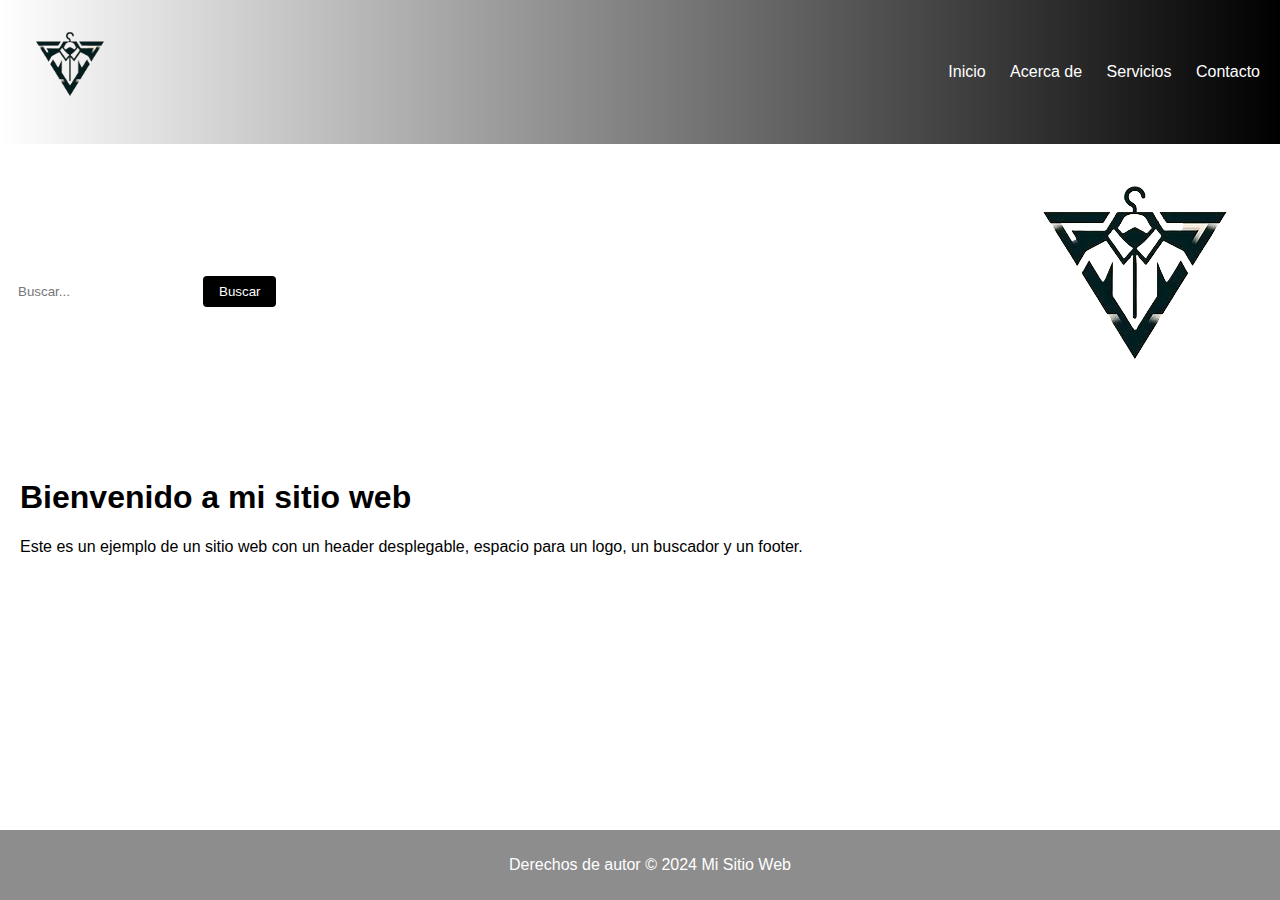
<file: html/index.html>
<!DOCTYPE html>
<html lang="es">
<head>
    <meta charset="UTF-8">
    <meta name="viewport" content="width=device-width, initial-scale=1.0">
    <title>Mi Sitio Web</title>
    <link rel="stylesheet" href="../css/index.css">
</head>
<body>

<header>
    <div class="logo">
        <img src="../img/logo1.png" alt="Logo">
    </div>
    <nav>
        <ul>
            <li><a href="#">Inicio</a></li>
            <li><a href="#">Acerca de</a></li>
            <li><a href="#">Servicios</a></li>
            <li><a href="#">Contacto</a></li>
        </ul>
    </nav>
</header>

<div class="search-bar">
    <div class="search-box">
        <input type="text" placeholder="Buscar...">
        <button type="submit">Buscar</button>
    </div>
    <div class="image-space">
        <img src="../img/logo1.png" alt="">
    </div>
</div>

<main>
    <h1>Bienvenido a mi sitio web</h1>
    <p>Este es un ejemplo de un sitio web con un header desplegable, espacio para un logo, un buscador y un footer.</p>
</main>

<footer>
    <p>Derechos de autor &copy; 2024 Mi Sitio Web</p>
</footer>

</body>
</html>
</file>
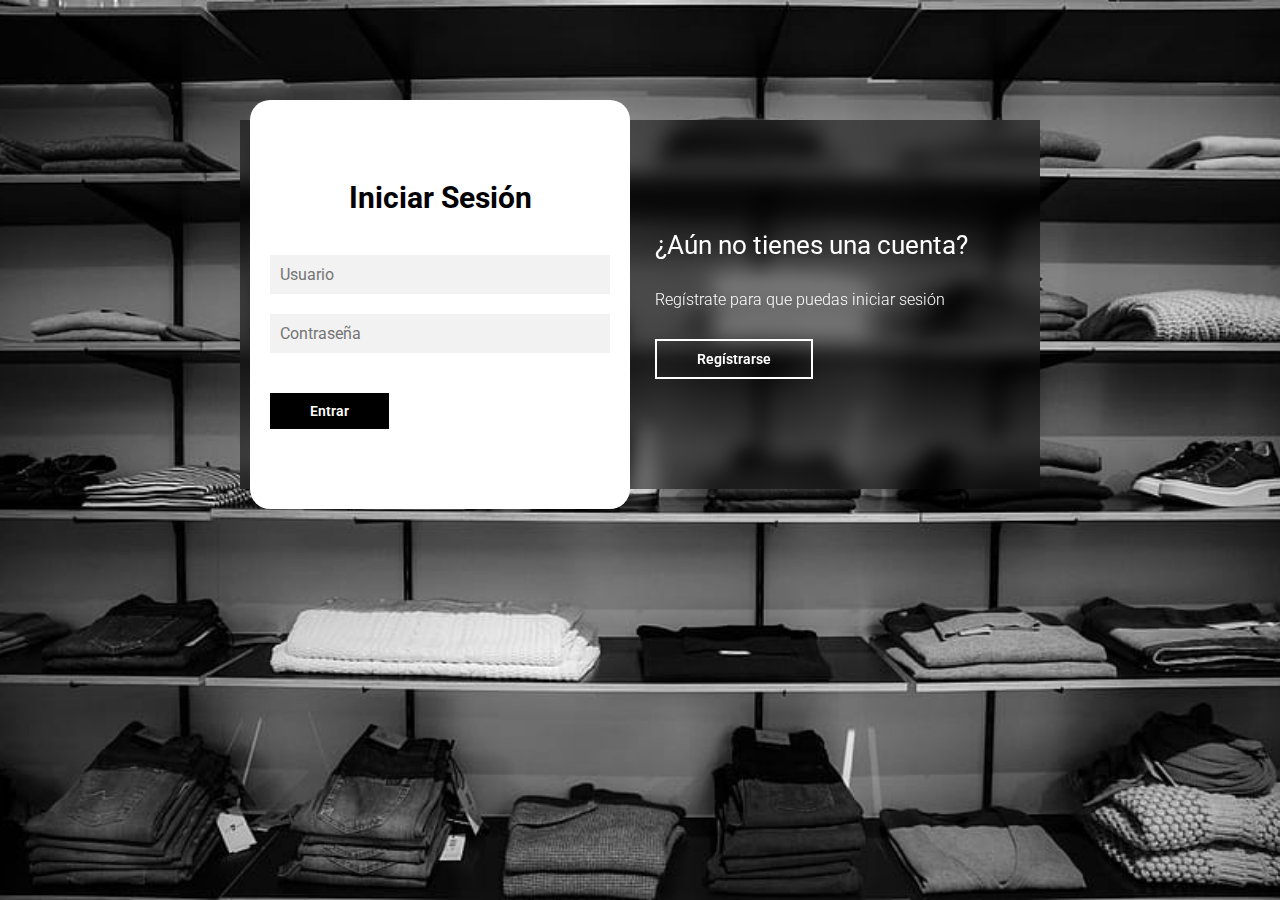
<file: html/login.html>
<!DOCTYPE html>
<html lang="en">
<head>
    <meta charset="UTF-8">
    <meta name="viewport" content="width=device-width, initial-scale=1.0">
    <title>Login y Register - MagtimusPro</title>
    
    <link href="https://fonts.googleapis.com/css2?family=Roboto:ital,wght@0,100;0,300;0,400;0,500;0,700;0,900;1,100;1,300;1,400;1,500;1,700;1,900&display=swap" rel="stylesheet">


    <link rel="stylesheet" href="../css/login.css">
</head>
<body>

        <main>

            <div class="contenedor__todo">
                <div class="caja__trasera">
                    <div class="caja__trasera-login">
                        <h3>¿Ya tienes una cuenta?</h3>
                        <p>Inicia sesión para entrar en la página</p>
                        <button id="btn__iniciar-sesion">Iniciar Sesión</button>
                    </div>
                    <div class="caja__trasera-register">
                        <h3>¿Aún no tienes una cuenta?</h3>
                        <p>Regístrate para que puedas iniciar sesión</p>
                        <button id="btn__registrarse">Regístrarse</button>
                    </div>
                </div>

                <!--Formulario de Login y registro-->
                <div class="contenedor__login-register">
                    <!--Login-->
                    <form action="" class="formulario__login">
                        <h2>Iniciar Sesión</h2>
                        <input type="text" placeholder="Usuario">
                        <input type="password" placeholder="Contraseña">
                        <button>Entrar</button>
                    </form>

                    <!--Register-->
                    <form action="" class="formulario__register">
                        <h2>Regístrarse</h2>
                        <input type="text" placeholder="Nombre completo">
                        <input type="text" placeholder="Correo Electronico">
                        <input type="text" placeholder="Usuario">
                        <input type="password" placeholder="Contraseña">
                        <button>Regístrarse</button>
                    </form>
                </div>
            </div>

        </main>

        <script src="../js/login.js"></script>
</body>
</html>
</file>
<file: css/index.css>
/* Estilos generales */
body {
    font-family: Arial, sans-serif;
    margin: 0;
    padding: 0;
}

header {
    background: linear-gradient(to right, rgb(255, 255, 255), #000000);
    color: #fff;
    padding: 20px;
    display: flex;
    justify-content: space-between;
    align-items: center;
}

.logo img {
    max-width: 100px;
}

nav ul {
    list-style-type: none;
    margin: 0;
    padding: 0;
}

nav ul li {
    display: inline;
    margin-left: 20px;
}

nav ul li a {
    color: #fff;
    text-decoration: none;
}

.search-bar {
    background-color: #ffffff;
    padding: 10px;
    display: flex;
    align-items: center;
}

.search-box {
    display: flex;
    margin-right: auto;
}

.search-box input[type="text"] {
    padding: 8px;
    border: none;
    border-radius: 4px;
}

.search-box button {
    padding: 8px 16px;
    background-color: #000000;
    color: #fff;
    border: none;
    border-radius: 4px;
    cursor: pointer;
}

.image-space {
    margin-left: auto;
}

main {
    padding: 20px;
}

footer {
    background-color: #8d8d8d;
    color: #fff;
    text-align: center;
    padding: 10px;
    position: fixed;
    bottom: 0;
    width: 100%;
}
</file>
<file: css/login.css>
*{
    margin: 0;
    padding: 0;
    box-sizing: border-box;
    text-decoration: none;
    font-family: 'Roboto', sans-serif;
}

body{
    background-image: url(../img/desktop-wallpaper-clothing-store.jpg);
    background-size: cover;
    background-repeat: no-repeat;
    background-position: center;
    background-attachment: fixed;
}

main{
    width: 100%;
    padding: 20px;
    margin: auto;
    margin-top: 100px;
}

.contenedor__todo{
    width: 100%;
    max-width: 800px;
    margin: auto;
    position: relative;
}

.caja__trasera{
    width: 100%;
    padding: 10px 20px;
    display: flex;
    justify-content: center;
    -webkit-backdrop-filter: blur(10px);
    backdrop-filter: blur(10px);
    background-color: rgba(0, 0, 0, 0.493);

}

.caja__trasera div{
    margin: 100px 40px;
    color: white;
    transition: all 500ms;
}


.caja__trasera div p,
.caja__trasera button{
    margin-top: 30px;
}

.caja__trasera div h3{
    font-weight: 400;
    font-size: 26px;
}

.caja__trasera div p{
    font-size: 16px;
    font-weight: 300;
}

.caja__trasera button{
    padding: 10px 40px;
    border: 2px solid #ffffff;
    font-size: 14px;
    background: transparent;
    font-weight: 600;
    cursor: pointer;
    color: white;
    outline: none;
    transition: all 300ms;
}

.caja__trasera button:hover{
    background: #ffffff;
    color: #000000;
}

/*Formularios*/

.contenedor__login-register{
    display: flex;
    align-items: center;
    width: 100%;
    max-width: 380px;
    position: relative;
    top: -185px;
    left: 10px;

    /*La transicion va despues del codigo JS*/
    transition: left 500ms cubic-bezier(0.175, 0.885, 0.320, 1.275);
}

.contenedor__login-register form{
    width: 100%;
    padding: 80px 20px;
    background: white;
    position: absolute;
    border-radius: 20px;
}

.contenedor__login-register form h2{
    font-size: 30px;
    text-align: center;
    margin-bottom: 20px;
    color: #000000;
}

.contenedor__login-register form input{
    width: 100%;
    margin-top: 20px;
    padding: 10px;
    border: none;
    background: #F2F2F2;
    font-size: 16px;
    outline: none;
}

.contenedor__login-register form button{
    padding: 10px 40px;
    margin-top: 40px;
    border: none;
    font-size: 14px;
    background: #000000;
    font-weight: 600;
    cursor: pointer;
    color: white;
    outline: none;
}




.formulario__login{
    opacity: 1;
    display: block;
}
.formulario__register{
    display: none;
}



@media screen and (max-width: 850px){

    main{
        margin-top: 50px;
    }

    .caja__trasera{
        max-width: 350px;
        height: 300px;
        flex-direction: column;
        margin: auto;
    }

    .caja__trasera div{
        margin: 0px;
        position: absolute;
    }


    /*Formularios*/

    .contenedor__login-register{
        top: -10px;
        left: -5px;
        margin: auto;
    }

    .contenedor__login-register form{
        position: relative;
    }
}
</file>
